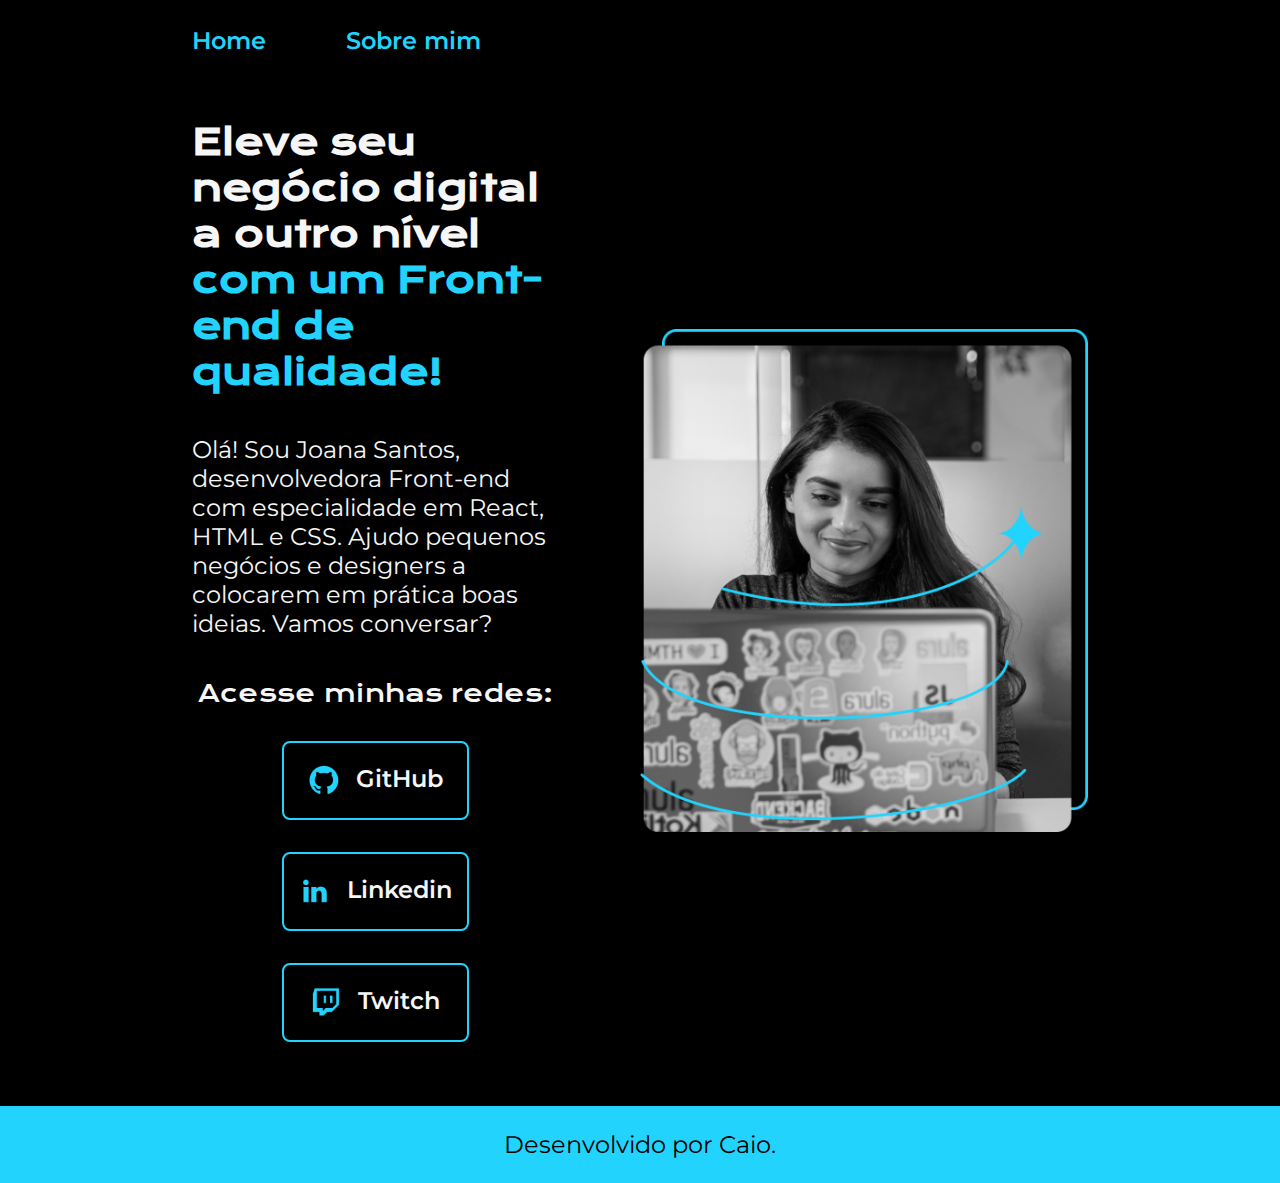
<file: index.html>
<!DOCTYPE html>
<html lang="pt-br">
<head>
    <meta charset="UTF-8">
    <meta http-equiv="X-UA-Compatible" content="IE=edge">
    <meta name="viewport" content="width=device-width, initial-scale=1.0">
    <title>Portifolio</title>
    <link rel="stylesheet" href="./style/style.css">
</head>
<body>
    <header class="cabecalho">
        <nav class="cabecalho_menu">
            <a class="cabecalho_menu_link" href="index.html">Home</a>
            <a class="cabecalho_menu_link" href="about.html">Sobre mim</a>
        </nav>
    </header>
        <main class="apresentacao">
            <section class="apresentacao_conteudo">
                <h1 class="apresentacao_conteudo_titulo">Eleve seu negócio digital a outro nível
                    <strong class="titulo-destaque"> com um Front-end de qualidade!
                    </strong></h1>
                    <p class="apresentacao_conteudo_texto">Olá! Sou Joana Santos, desenvolvedora Front-end com especialidade em React, HTML e CSS. Ajudo pequenos negócios e designers a colocarem em prática boas ideias. Vamos conversar?</p>
                    <div class="apresentacao_links">
                        <h2 class="apresentacao_links_subtitulo">Acesse minhas redes:</h2>
                        <a class="apresentacao_links_navegacao" href="https://github.com/">
                            <img src="assets/github.png" >
                            GitHub</a>
                        <a class="apresentacao_links_navegacao" href="https://www.linkedin.com/">
                            <img src="assets/linkedin.png" >
                            Linkedin</a>
                        <a class="apresentacao_links_navegacao" href="https://www.twitch.tv/
                        ">
                            <img src="assets/twitch.png" >
                            Twitch</a>
                    </div>
                    </section>
            <img class="apresentacao_imagem" src="assets/Imagem.png" alt="Foto da Joana Santos Programando">
    </main>
    <footer class="rodape">
        <p>Desenvolvido por Caio.</p>
    </footer>
</body>
</html>
</file>
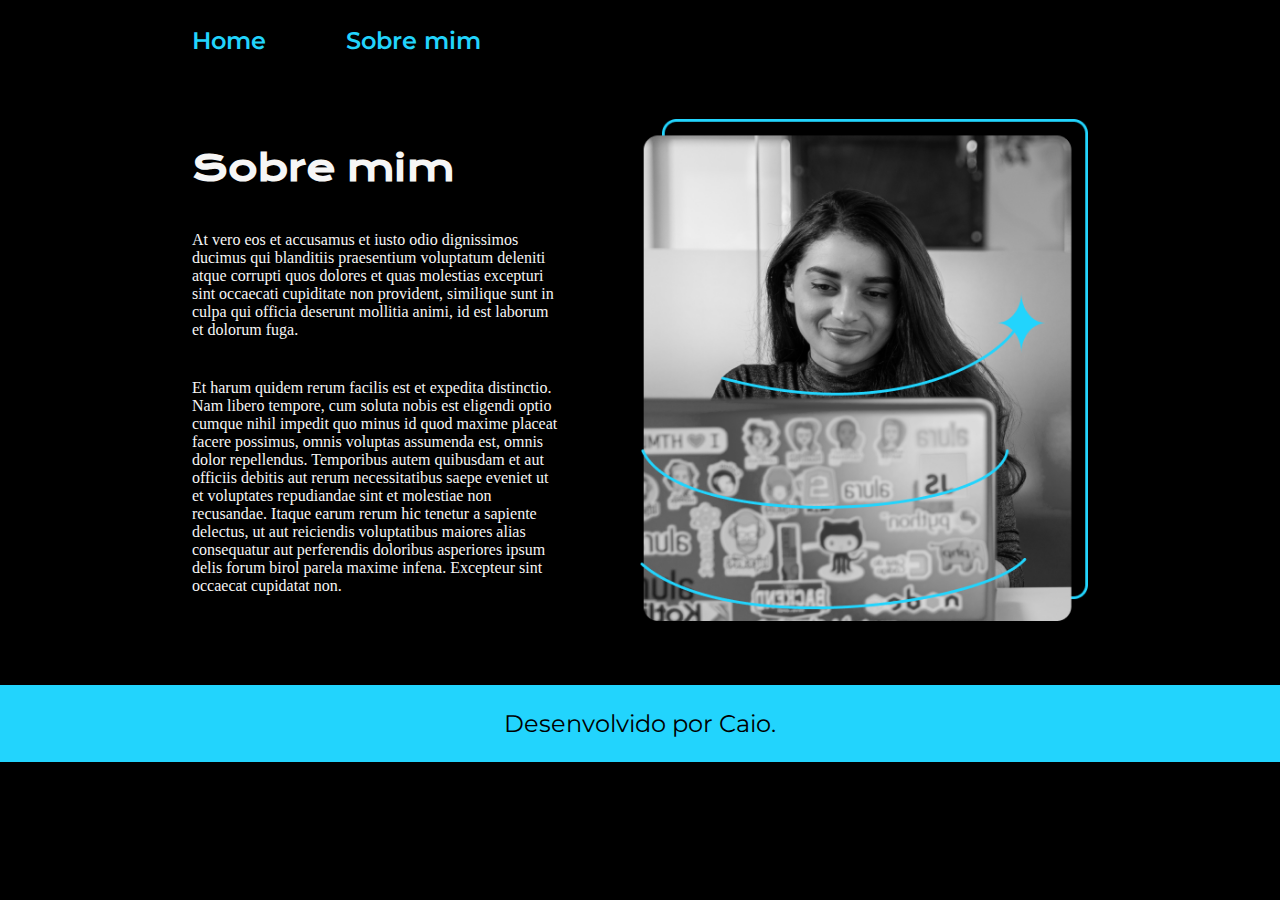
<file: about.html>
<!DOCTYPE html>
<html lang="pt-br">
<head>
    <meta charset="UTF-8">
    <meta http-equiv="X-UA-Compatible" content="IE=edge">
    <meta name="viewport" content="width=device-width, initial-scale=1.0">
    <title>Sobre mim</title>
    <link rel="stylesheet" href="style/style.css">
</head>
<body>
    <header class="cabecalho">
        <nav class="cabecalho_menu">
            <a class="cabecalho_menu_link" href="index.html">Home</a>
            <a class="cabecalho_menu_link" href="about.html">Sobre mim</a>
        </nav>
    </header>

    <main class="apresentacao">
        <section class="apresentacao_conteudo">
            <h1 class="apresentacao_conteudo_titulo">Sobre mim</h1>
            <p>At vero eos et accusamus et iusto odio dignissimos ducimus qui blanditiis praesentium voluptatum deleniti atque corrupti quos dolores et quas molestias excepturi sint occaecati cupiditate non provident, similique sunt in culpa qui officia deserunt mollitia animi, id est laborum et dolorum fuga.</p>
            <p>Et harum quidem rerum facilis est et expedita distinctio. Nam libero tempore, cum soluta nobis est eligendi optio cumque nihil impedit quo minus id quod maxime placeat facere possimus, omnis voluptas assumenda est, omnis dolor repellendus. Temporibus autem quibusdam et aut officiis debitis aut rerum necessitatibus saepe eveniet ut et voluptates repudiandae sint et molestiae non recusandae. Itaque earum rerum hic tenetur a sapiente delectus, ut aut reiciendis voluptatibus maiores alias consequatur aut perferendis doloribus asperiores ipsum delis forum birol parela maxime infena. Excepteur sint occaecat cupidatat non.</p>
         </section>
        <img class="apresentacao_imagem" src="assets/Imagem.png" alt="as">
    </main>

    <footer class="rodape">
        <p>Desenvolvido por Caio.</p>
    </footer>
</body>
</html>
</file>
<file: style/style.css>
@import url('https://fonts.googleapis.com/css2?family=Krona+One&family=Montserrat:wght@400;600&display=swap');

:root {
    --cor-primaria: #000000;
    --cor-secundaria: #F6F6F6;
    --cor-terciaria: #22D4FD;
    --cor-hover: #272727;

    --fonte-primaria: 'Krona One', sans-serif;
    --fonte-secundaria: 'Montserrat', sans-serif;
}
*{
    margin: 0;
    padding: 0;
}

body{
    box-sizing: border-box;
    background-color: var(--cor-primaria);
    color: var(--cor-secundaria);
}
.cabecalho{
    padding: 2% 0% 0% 15%;
}
.cabecalho_menu{
    display: flex;
    gap: 80px;
}
.cabecalho_menu_link{
    font-family: var(--fonte-secundaria);
    font-size: 1.5rem;
    font-weight: 600;
    color: var(--cor-terciaria);
    text-decoration: none;
}
.apresentacao{
    padding: 5% 15%;
    display: flex;
    align-items: center;
    justify-content: space-between;
    gap: 82px;
}
.apresentacao_conteudo{
    width: 50%;
    display: flex;
    flex-direction: column;
    gap: 40px;
}

.apresentacao_conteudo_titulo{
    font-size: 2.25rem;
    font-family: var(--fonte-primaria);
}
.titulo-destaque{
    color: var(--cor-terciaria);
}
.apresentacao_conteudo_texto{
    font-size: 1.5rem;
    font-family: var(--fonte-secundaria);
}

.apresentacao_links{
    display: flex;
    flex-direction: column;
    justify-content: space-between;
    align-items: center;
    gap: 32px;
}
.apresentacao_links_subtitulo{
    font-family: var(--fonte-primaria);
    font-weight: 400;
    font-size:1.5rem;
}
.apresentacao_links_navegacao{
    display: flex;
    justify-content: center;
    gap: 16px;
    border: 2px solid var(--cor-terciaria);
    width: 50%;
    text-align: center;
    border-radius: 8px;
    font-size: 1.5rem;
    font-weight: 600;
    padding: 21.5px 0;
    text-decoration: none;
    color: var(--cor-secundaria);
    font-family: var(--fonte-secundaria);
}
.apresentacao_links_link:hover{
    background-color: var(--cor-hover);
}
.apresentacao_imagem{
    width: 50%;
}

.rodape{
    color: var(--cor-primaria);
    background-color: var(--cor-terciaria);
    padding: 24px;
    text-align: center;
    font-family: var(--fonte-secundaria);
    font-size: 1.5rem;
    font-weight: 400;
}

@media (max-width: 1200px) {
    .cabecalho {
        padding: 10%;
    }
    .cabecalho_menu {
        justify-content: center;
    }
    .apresentacao {
        flex-direction: column-reverse;
        padding: 5%;
    }
    .apresentacao_conteudo {
        width: auto;
    }
  
        
}
</file>
